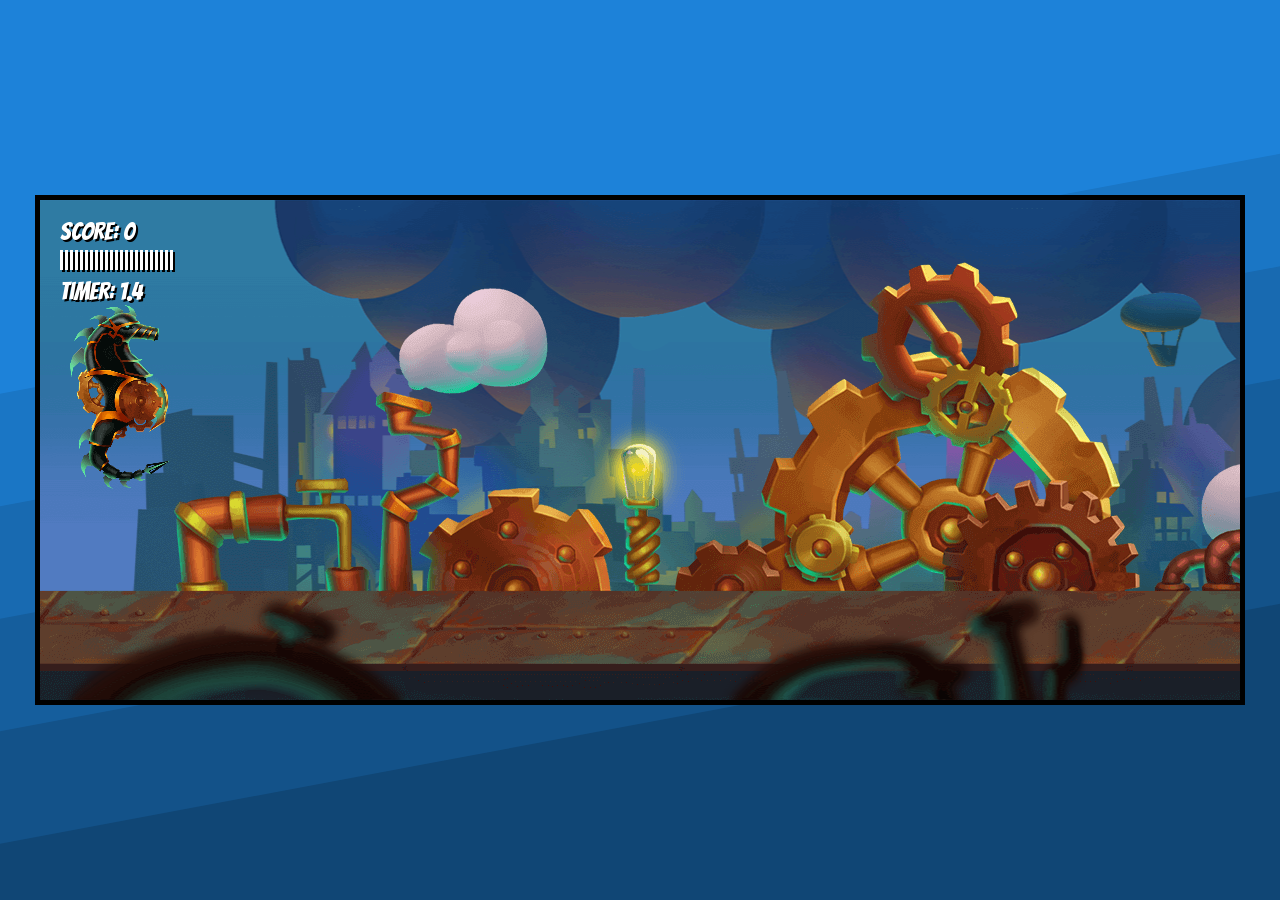
<file: index.html>
<!DOCTYPE html>
<html lang="en">
  <head>
    <meta charset="UTF-8" />
    <meta http-equiv="X-UA-Compatible" content="IE=edge" />
    <meta name="viewport" content="width=device-width, initial-scale=1.0" />
    <link rel="preconnect" href="https://fonts.googleapis.com" />
    <link rel="preconnect" href="https://fonts.gstatic.com" crossorigin />
    <link
      href="https://fonts.googleapis.com/css2?family=Bangers&display=swap"
      rel="stylesheet"
    />
    <link rel="stylesheet" href="style.css" />
    <title>JavaScript Game</title>
  </head>
  <body>
    <canvas id="canvas-one"></canvas>

    <img id="player" src="assets/player.png" />
    <img id="angler1" src="assets/angler1.png" />
    <img id="angler2" src="assets/angler2.png" />
    <img id="lucky" src="assets/lucky.png" />
    <img id="hivewhale" src="assets/hivewhale.png" />
    <img id="drone" src="assets/drone.png" />

    <img id="fireExplosion" src="assets/fireExplosion.png" />
    <img id="smokeExplosion" src="assets/smokeExplosion.png" />

    <img id="projectile" src="assets/projectile.png" />
    <img id="gears" src="assets/gears.png" />

    <img id="layer1" src="assets/layer1.png" />
    <img id="layer2" src="assets/layer2.png" />
    <img id="layer3" src="assets/layer3.png" />
    <img id="layer4" src="assets/layer4.png" />

    <script src="script.js"></script>
  </body>
</html>
</file>
<file: style.css>
* {
  margin: 0;
  padding: 0;
  box-sizing: border-box;
  background-color: #1d82d9;
  background-image: url("data:image/svg+xml,%3Csvg xmlns='http://www.w3.org/2000/svg' width='100%25' height='100%25' viewBox='0 0 1600 800'%3E%3Cg %3E%3Cpolygon fill='%231a76c5' points='1600 160 0 460 0 350 1600 50'/%3E%3Cpolygon fill='%23186ab1' points='1600 260 0 560 0 450 1600 150'/%3E%3Cpolygon fill='%23155e9d' points='1600 360 0 660 0 550 1600 250'/%3E%3Cpolygon fill='%23135289' points='1600 460 0 760 0 650 1600 350'/%3E%3Cpolygon fill='%23104675' points='1600 800 0 800 0 750 1600 450'/%3E%3C/g%3E%3C/svg%3E");
  background-attachment: fixed;
  background-size: cover;
}
#canvas-one {
  border: 5px solid black;
  position: absolute;
  top: 50%;
  left: 50%;
  transform: translate(-50%, -50%);
  background: #4d79bc;
  max-width: 100%;
  max-height: 100%;
  font-family: "Bangers", cursive;
}

#layer1,
#layer2,
#layer3,
#layer4,
#player,
#angler1,
#angler2,
#lucky,
#projectile,
#gears,
#hivewhale,
#drone,
#fireExplosion,
#smokeExplosion {
  display: none;
}
</file>
